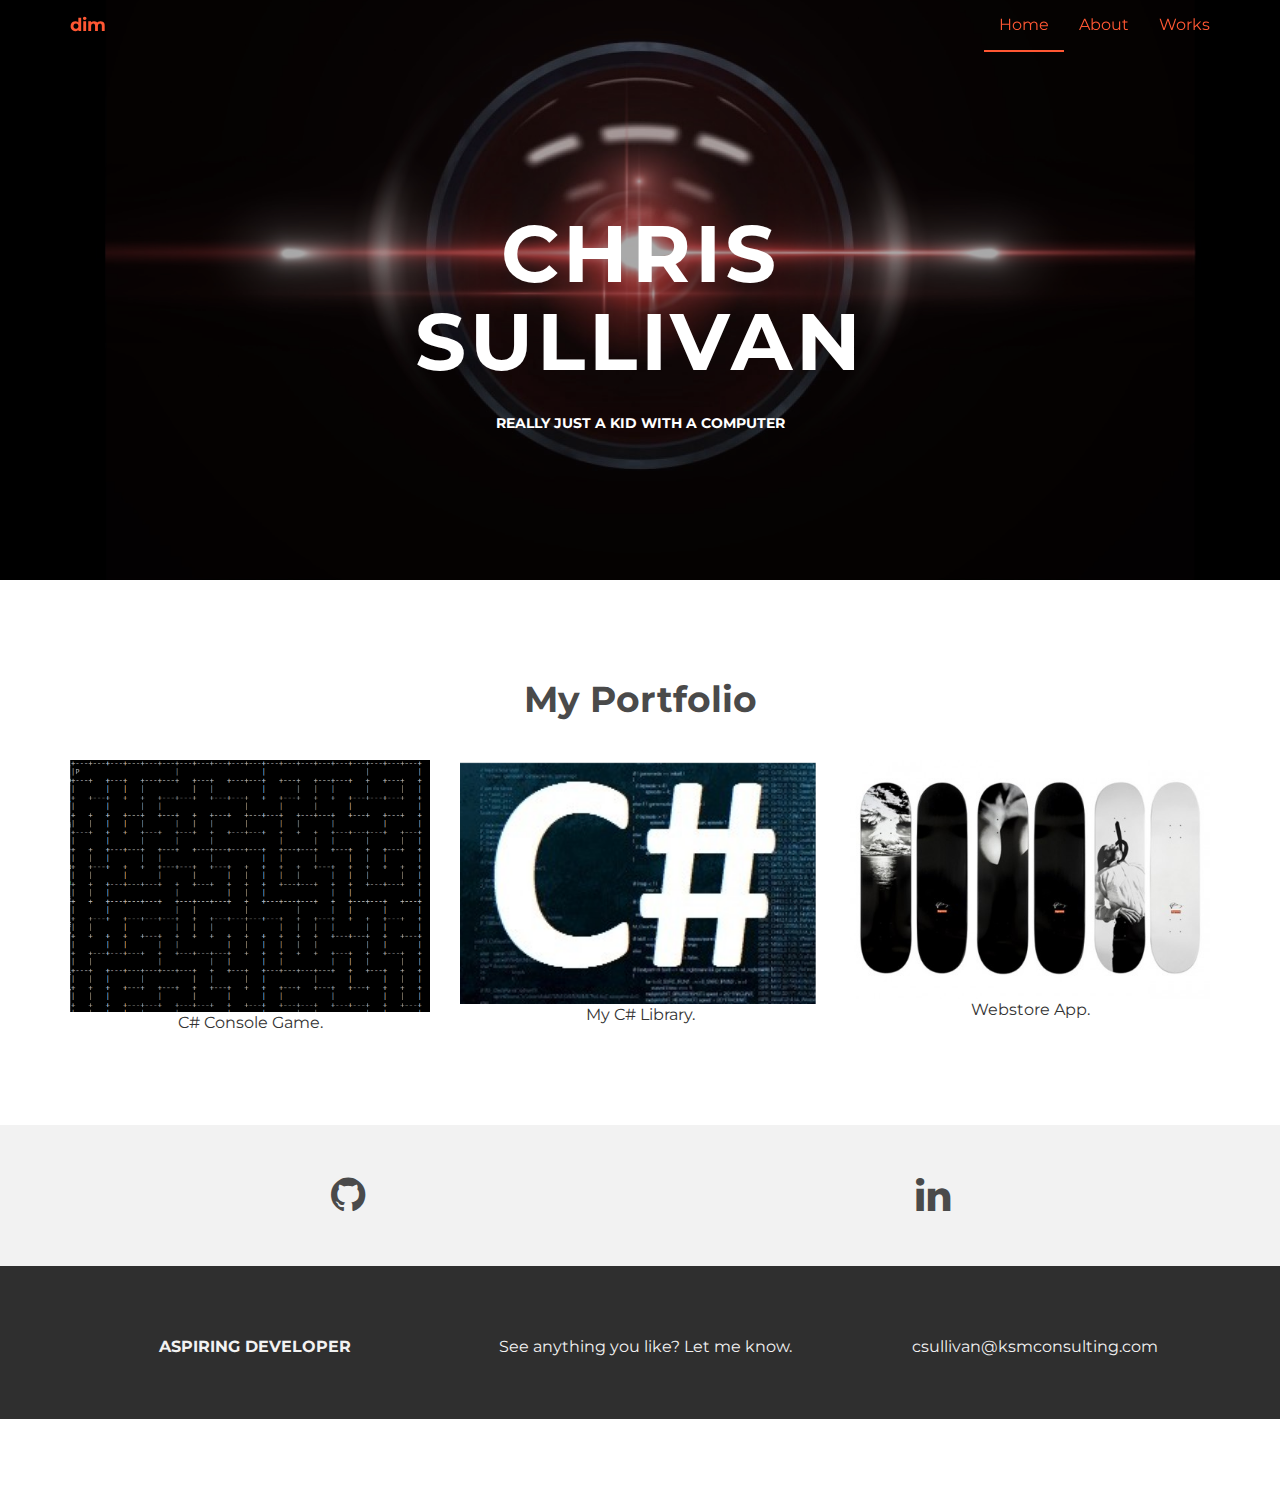
<file: index.html>
<!DOCTYPE html>
<html lang="en">
  <head>
    <meta charset="utf-8">
    <meta http-equiv="X-UA-Compatible" content="IE=edge">
    <meta name="viewport" content="width=device-width, initial-scale=1">
    <meta name="description" content="">
    <meta name="author" content="">
    <link rel="shortcut icon" href="assets/ico/favicon.ico">

    <title>Chris Sullivan</title>

    <!-- Bootstrap core CSS -->
    <link href="assets/css/bootstrap.css" rel="stylesheet">

    <!-- Custom styles for this template -->
    <link href="assets/css/style.css" rel="stylesheet">
    <link href="assets/css/font-awesome.min.css" rel="stylesheet">

    <!-- Just for debugging purposes. Don't actually copy this line! -->
    <!--[if lt IE 9]><script src="../../assets/js/ie8-responsive-file-warning.js"></script><![endif]-->

    <!-- HTML5 shim and Respond.js IE8 support of HTML5 elements and media queries -->
    <!--[if lt IE 9]>
      <script src="https://oss.maxcdn.com/libs/html5shiv/3.7.0/html5shiv.js"></script>
      <script src="https://oss.maxcdn.com/libs/respond.js/1.4.2/respond.min.js"></script>
    <![endif]-->
  </head>

  <body>

    <!-- Static navbar -->
	<div class="navbar navbar-default navbar-fixed-top" role="navigation">
      <div class="container">
        <div class="navbar-header">
          <button type="button" class="navbar-toggle" data-toggle="collapse" data-target=".navbar-collapse">
            <span class="sr-only">Toggle navigation</span>
            <span class="icon-bar"></span>
            <span class="icon-bar"></span>
            <span class="icon-bar"></span>
          </button>
          <a class="navbar-brand" href="index.html">dim</a>
        </div>
        <div class="navbar-collapse collapse">
          <ul class="nav navbar-nav navbar-right">
            <li class="active"><a href="index.html">Home</a></li>
            <li><a href="about.html">About</a></li>
            <li><a href="#works">Works</a></li>
          </ul>
        </div><!--/.nav-collapse -->
      </div>
    </div>

	
	<div id="headerwrap">
	    <div class="container">
			<div class="row">
				<div class="col-lg-6 col-lg-offset-3">
					<h1>CHRIS SULLIVAN</h1>
					<h5 id="coloroverride">REALLY JUST A KID WITH A COMPUTER</h5>
				</div>
			</div><! --/row -->
	    </div> <!-- /container -->
	</div><! --/headerwrap -->



	
	<section id="works"></section>
	<div class="container">
		<div class="row centered mt mb">
			<h1>My Portfolio</h1>
			
			<div class="col-lg-4 col-md-4 col-sm-4 gallery">
				<a href="work.html"><img src="assets/img/portfolio/maze.PNG" class="img-responsive"></a>
				<p>C# Console Game.</p>
			</div>
			<div class="col-lg-4 col-md-4 col-sm-4 gallery">
				<a href="work.html"><img src="assets/img/portfolio/Clogo.png" class="img-responsive" style="width: 600px;"></a>
				<p>My C# Library.</p>
			</div>
			<div class="col-lg-4 col-md-4 col-sm-4 gallery">
				<a href="work.html"><img src="assets/img/portfolio/skate.png" class="img-responsive"></a>
				<p>Webstore App.</p>
			</div>
		</div><! --/row -->
	</div><! --/container -->
	
	<div id="social">
		<div class="container">
			<div class="row centered">
				
				<div class="col-lg-6">
					<a href="https://github.com/csullivanksmc"><i class="fa fa-github"></i></a>
				</div>
				<div class="col-lg-6">
					<a href="#"><i class="fa fa-linkedin"></i></a>
				</div>
				
			
			</div><! --/row -->
		</div><! --/container -->
	</div><! --/social -->

	<div id="footerwrap">
		<div class="container">
			<div class="row centered">
				<div class="col-lg-4">
					<p><b>ASPIRING DEVELOPER</b></p>
				</div>
			
				<div class="col-lg-4">
					<p>See anything you like? Let me know.</p>
				</div>
				<div class="col-lg-4">
					<p>csullivan@ksmconsulting.com</p>
				</div>
			</div>
		</div>
	</div><! --/footerwrap -->
	


    <!-- Bootstrap core JavaScript
    ================================================== -->
    <!-- Placed at the end of the document so the pages load faster -->
    <script src="https://ajax.googleapis.com/ajax/libs/jquery/1.11.0/jquery.min.js"></script>
    <script src="assets/js/bootstrap.min.js"></script>
  </body>
</html>
</file>
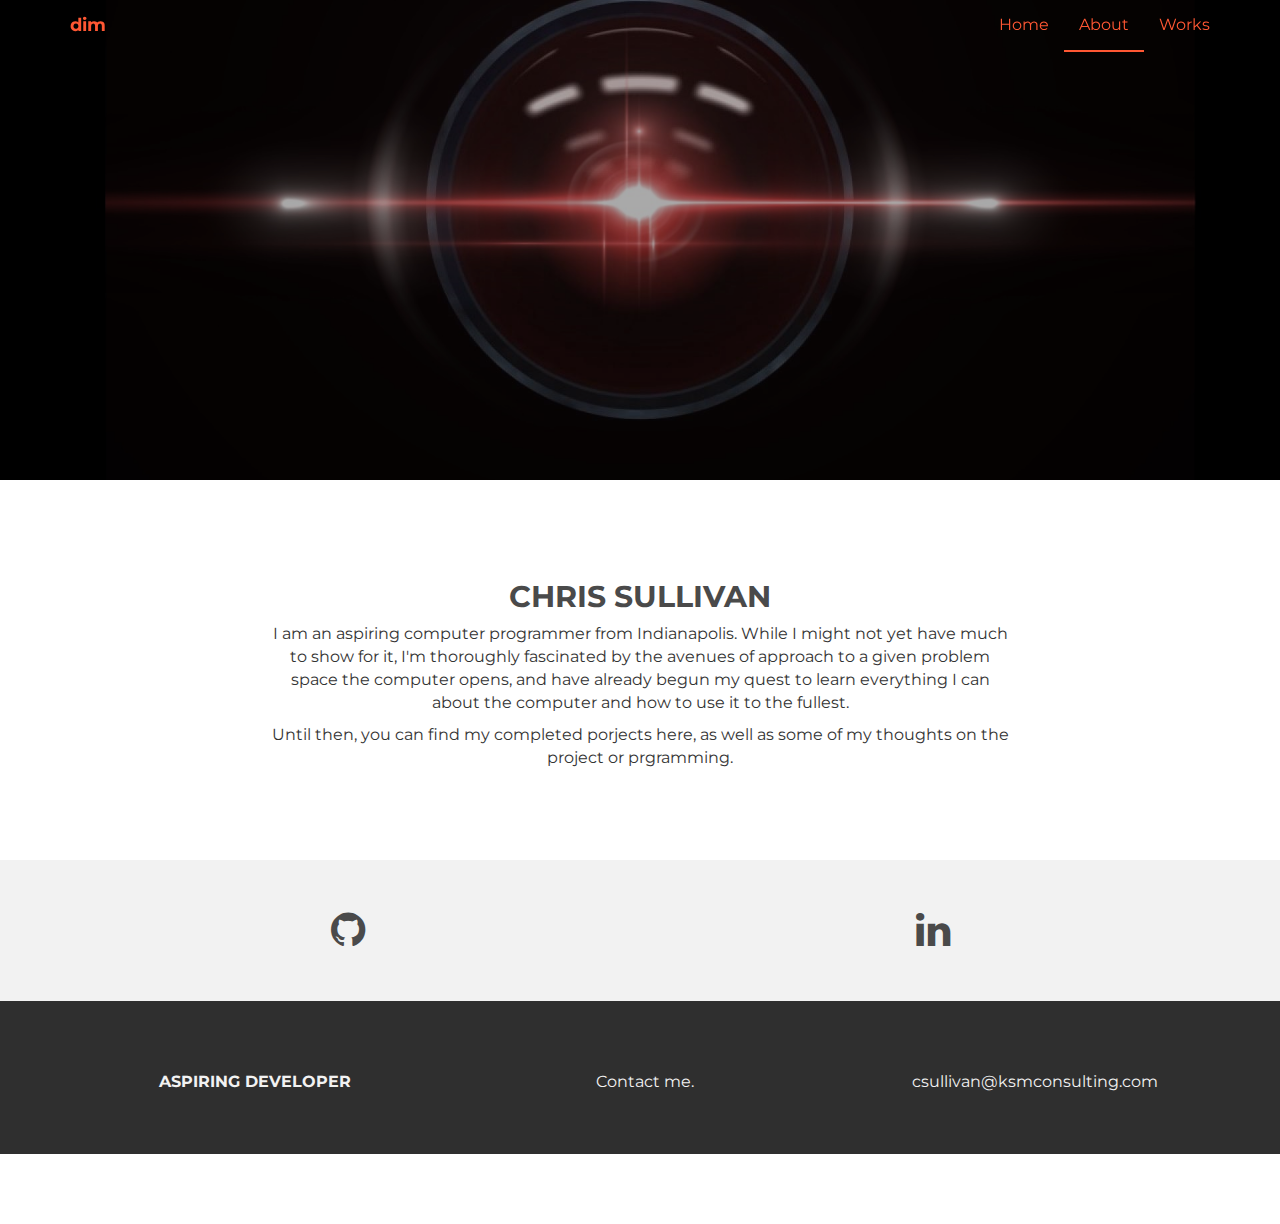
<file: about.html>
<!DOCTYPE html>
<html lang="en">
  <head>
    <meta charset="utf-8">
    <meta http-equiv="X-UA-Compatible" content="IE=edge">
    <meta name="viewport" content="width=device-width, initial-scale=1">
    <meta name="description" content="">
    <meta name="author" content="">
    <link rel="shortcut icon" href="assets/ico/favicon.ico">

    <title>Chris Sullivan</title>

    <!-- Bootstrap core CSS -->
    <link href="assets/css/bootstrap.css" rel="stylesheet">

    <!-- Custom styles for this template -->
    <link href="assets/css/style.css" rel="stylesheet">
    <link href="assets/css/font-awesome.min.css" rel="stylesheet">

    <!-- Just for debugging purposes. Don't actually copy this line! -->
    <!--[if lt IE 9]><script src="../../assets/js/ie8-responsive-file-warning.js"></script><![endif]-->

    <!-- HTML5 shim and Respond.js IE8 support of HTML5 elements and media queries -->
    <!--[if lt IE 9]>
      <script src="https://oss.maxcdn.com/libs/html5shiv/3.7.0/html5shiv.js"></script>
      <script src="https://oss.maxcdn.com/libs/respond.js/1.4.2/respond.min.js"></script>
    <![endif]-->
  </head>

  <body>

    <!-- Static navbar -->
    <div class="navbar navbar-default navbar-fixed-top" role="navigation">
      <div class="container">
        <div class="navbar-header">
          <button type="button" class="navbar-toggle" data-toggle="collapse" data-target=".navbar-collapse">
            <span class="sr-only">Toggle navigation</span>
            <span class="icon-bar"></span>
            <span class="icon-bar"></span>
            <span class="icon-bar"></span>
          </button>
          <a class="navbar-brand" href="index.html">dim</a>
        </div>
        <div class="navbar-collapse collapse">
          <ul class="nav navbar-nav navbar-right">
            <li><a href="index.html">Home</a></li>
            <li class="active"><a href="about.html">About</a></li>
            <li><a href="index.html#works">Works</a></li>
          </ul>
        </div><!--/.nav-collapse -->
      </div>
    </div>


	<div id="aboutwrap">
	    <div class="container">
			<div class="row">
				<div class="col-lg-6 col-lg-offset-3">
				</div>
			</div><! --/row -->
	    </div> <!-- /container -->
	</div><! --/aboutwrap -->
	
	<div class="container">
		<div class="row centered mt mb">
			<div class="col-lg-8 col-lg-offset-2">
				<h2>CHRIS SULLIVAN</h2>
				<p>I am an aspiring computer programmer from Indianapolis. While I might not yet have much to show for it, I'm thoroughly fascinated by the avenues of approach to a given problem space the computer opens, and have already begun my quest to learn everything I can about the computer and how to use it to the fullest.</p>
				<p>Until then, you can find my completed porjects here, as well as some of my thoughts on the project or prgramming.</p>
				
			</div>

		</div><! --/row -->
	</div><! --/container -->
	
	<div id="social">
		<div class="container">
			<div class="row centered">
				<div class="col-lg-6">
					<a href="https://github.com/csullivanksmc"><i class="fa fa-github"></i></a>
				</div>
				<div class="col-lg-6">
					<a href="#"><i class="fa fa-linkedin"></i></a>
				</div>
			
			</div><! --/row -->
		</div><! --/container -->
	</div><! --/social -->

	<div id="footerwrap">
		<div class="container">
			<div class="row centered">
				<div class="col-lg-4">
					<p><b>ASPIRING DEVELOPER</b></p>
				</div>
			
				<div class="col-lg-4">
					<p>Contact me.</p>
				</div>
				<div class="col-lg-4">
					<p>csullivan@ksmconsulting.com</p>
				</div>
			
			</div>
		
		</div>
	</div><! --/footerwrap -->
	


    <!-- Bootstrap core JavaScript
    ================================================== -->
    <!-- Placed at the end of the document so the pages load faster -->
    <script src="https://ajax.googleapis.com/ajax/libs/jquery/1.11.0/jquery.min.js"></script>
    <script src="assets/js/bootstrap.min.js"></script>
  </body>
</html>
</file>
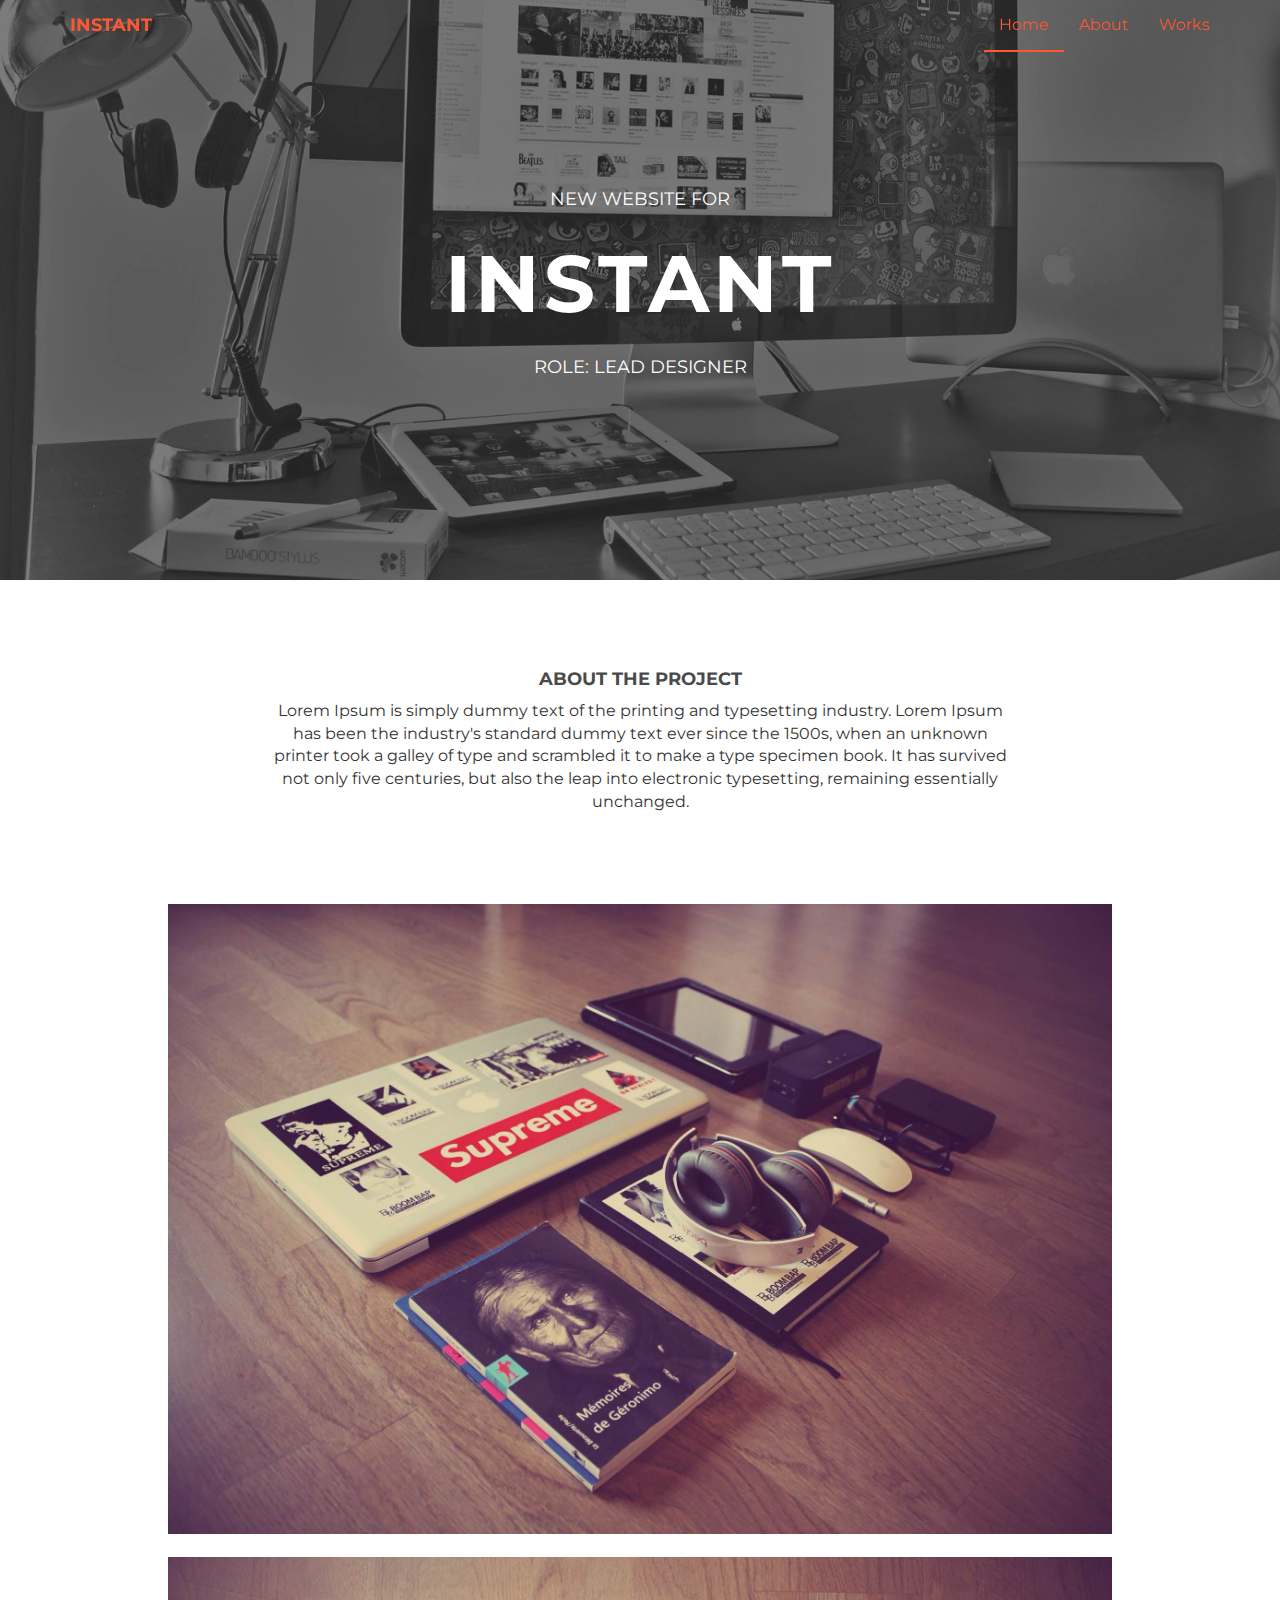
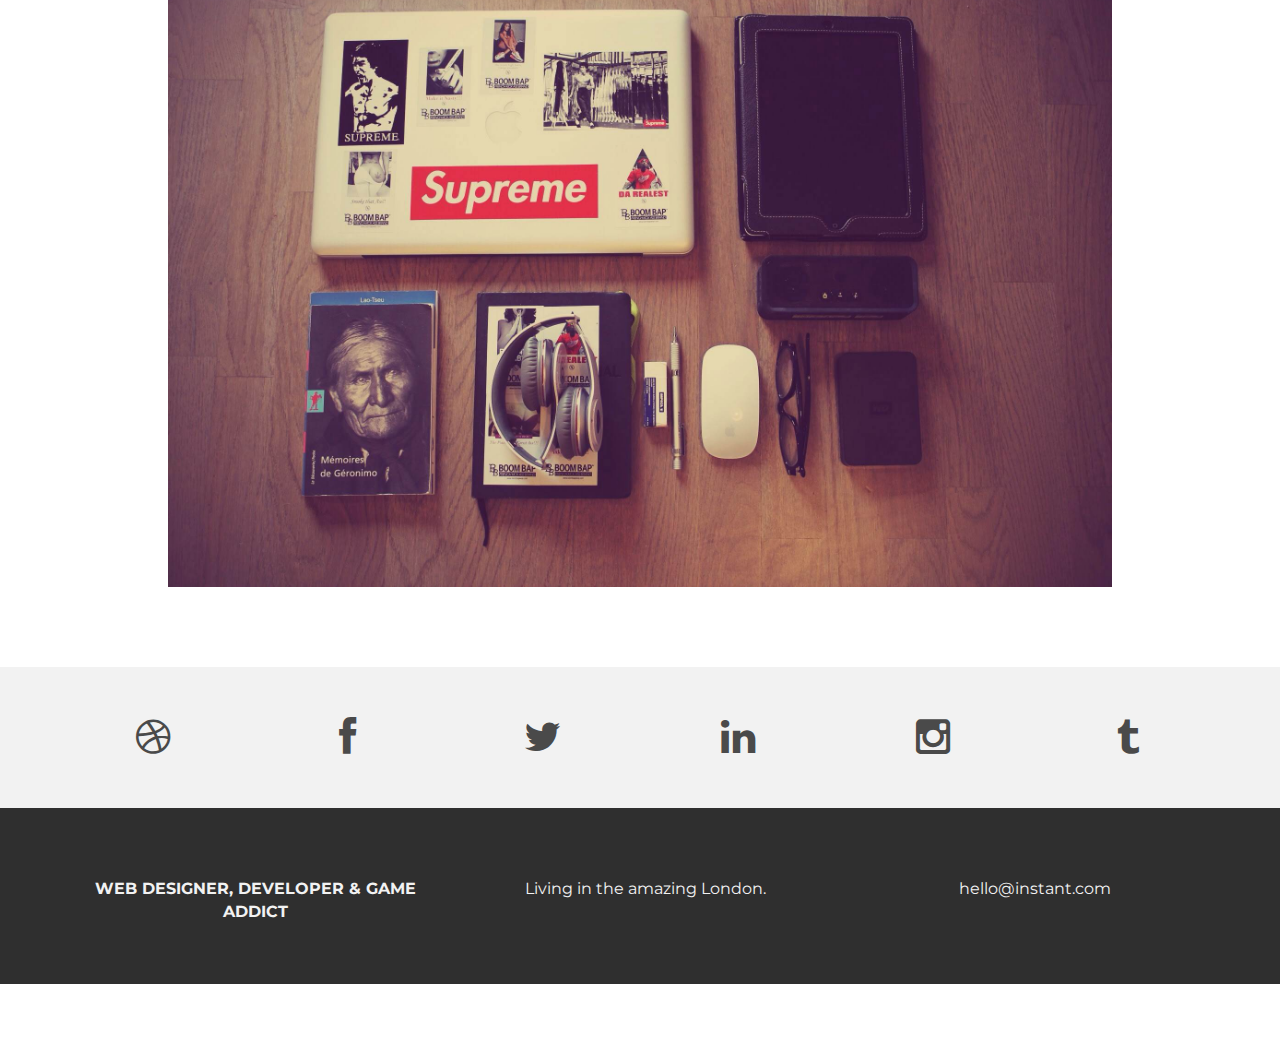
<file: work.html>
<!DOCTYPE html>
<html lang="en">
  <head>
    <meta charset="utf-8">
    <meta http-equiv="X-UA-Compatible" content="IE=edge">
    <meta name="viewport" content="width=device-width, initial-scale=1">
    <meta name="description" content="">
    <meta name="author" content="">
    <link rel="shortcut icon" href="assets/ico/favicon.ico">

    <title>Chris Sullivan</title>

    <!-- Bootstrap core CSS -->
    <link href="assets/css/bootstrap.css" rel="stylesheet">

    <!-- Custom styles for this template -->
    <link href="assets/css/style.css" rel="stylesheet">
    <link href="assets/css/font-awesome.min.css" rel="stylesheet">

    <!-- Just for debugging purposes. Don't actually copy this line! -->
    <!--[if lt IE 9]><script src="../../assets/js/ie8-responsive-file-warning.js"></script><![endif]-->

    <!-- HTML5 shim and Respond.js IE8 support of HTML5 elements and media queries -->
    <!--[if lt IE 9]>
      <script src="https://oss.maxcdn.com/libs/html5shiv/3.7.0/html5shiv.js"></script>
      <script src="https://oss.maxcdn.com/libs/respond.js/1.4.2/respond.min.js"></script>
    <![endif]-->
  </head>

  <body>

    <!-- Static navbar -->
    <div class="navbar navbar-default navbar-fixed-top" role="navigation">
      <div class="container">
        <div class="navbar-header">
          <button type="button" class="navbar-toggle" data-toggle="collapse" data-target=".navbar-collapse">
            <span class="sr-only">Toggle navigation</span>
            <span class="icon-bar"></span>
            <span class="icon-bar"></span>
            <span class="icon-bar"></span>
          </button>
          <a class="navbar-brand" href="index.html">INSTANT</a>
        </div>
        <div class="navbar-collapse collapse">
          <ul class="nav navbar-nav navbar-right">
            <li class="active"><a href="index.html">Home</a></li>
            <li><a href="about.html">About</a></li>
            <li><a href="#works">Works</a></li>
          </ul>
        </div><!--/.nav-collapse -->
      </div>
    </div>


	<div id="workwrap">
	    <div class="container">
			<div class="row">
				<div class="col-lg-6 col-lg-offset-3">
					<h4>NEW WEBSITE FOR</h4>
					<h1>INSTANT</h1>
					<h4>ROLE: LEAD DESIGNER</h4>
				</div>
			</div><! --/row -->
	    </div> <!-- /container -->
	</div><! --/workwrap -->
	
	<section id="works"></section>
	<div class="container">
		<div class="row centered mt mb">
			<div class="col-lg-8 col-lg-offset-2">
				<h4>ABOUT THE PROJECT</h4>
				<p>Lorem Ipsum is simply dummy text of the printing and typesetting industry. Lorem Ipsum has been the industry's standard dummy text ever since the 1500s, when an unknown printer took a galley of type and scrambled it to make a type specimen book. It has survived not only five centuries, but also the leap into electronic typesetting, remaining essentially unchanged.</p>
			</div>
			<div class="col-lg-10 col-lg-offset-1 mt">
				<img class="img-responsive" src="assets/img/pr01.jpg">
				<br>
				<img class="img-responsive" src="assets/img/pr02.jpg">
			</div>

		</div><! --/row -->
	</div><! --/container -->
	
	<div id="social">
		<div class="container">
			<div class="row centered">
				<div class="col-lg-2">
					<a href="#"><i class="fa fa-dribbble"></i></a>
				</div>
				<div class="col-lg-2">
					<a href="#"><i class="fa fa-facebook"></i></a>
				</div>
				<div class="col-lg-2">
					<a href="#"><i class="fa fa-twitter"></i></a>
				</div>
				<div class="col-lg-2">
					<a href="#"><i class="fa fa-linkedin"></i></a>
				</div>
				<div class="col-lg-2">
					<a href="#"><i class="fa fa-instagram"></i></a>
				</div>
				<div class="col-lg-2">
					<a href="#"><i class="fa fa-tumblr"></i></a>
				</div>
			
			</div><! --/row -->
		</div><! --/container -->
	</div><! --/social -->

	<div id="footerwrap">
		<div class="container">
			<div class="row centered">
				<div class="col-lg-4">
					<p><b>WEB DESIGNER, DEVELOPER & GAME ADDICT</b></p>
				</div>
			
				<div class="col-lg-4">
					<p>Living in the amazing London.</p>
				</div>
				<div class="col-lg-4">
					<p>hello@instant.com</p>
				</div>
			
			</div>
		
		</div>
	</div><! --/footerwrap -->
	


    <!-- Bootstrap core JavaScript
    ================================================== -->
    <!-- Placed at the end of the document so the pages load faster -->
    <script src="https://ajax.googleapis.com/ajax/libs/jquery/1.11.0/jquery.min.js"></script>
    <script src="assets/js/bootstrap.min.js"></script>
  </body>
</html>
</file>
<file: assets/css/style.css>
/*
 * Author: Carlos Alvarez
 * URL: http://Alvarez.is
 *
 * Project Name: NYC Design
 * Version: 1.0
 * Date: 04-20-2014
 * URL: 
 */


/* ==========================================================================
   Base Styles, Bootstrap Modifications & Fonts Import
   ========================================================================== */

@import url(http://fonts.googleapis.com/css?family=Montserrat:400,700);


::-moz-selection {
    background: #f2c2c9;
    color: #a4003a;
    text-shadow: none;
}

::selection {
    background: #16a085;
    color: #a4003a;
    text-shadow: none;
}

/*
 * A better looking default horizontal rule
 */

 hr {
    display: block;
    height: 1px;
    border: 0;
    border-top: 1px solid #ccc;
    margin: 1em 0;
    padding: 0;
}

.centered {
	text-align: center
}

.mt {
	margin-top: 80px;
}

.mb {
	margin-bottom: 80px;
}

/* ==========================================================================
   General styles
   ========================================================================== */


body {
    font-family: 'Montserrat', sans-serif;
    font-weight: 400;
    font-size: 16px;

    -webkit-font-smoothing: antialiased;
    -webkit-overflow-scrolling: touch;
}

h1, h2, h3, h4, h5, h6 {
	font-weight: 700;
    color: #4a4a4a;
}

#coloroverride{
	color: white;
}


.navbar-brand {
	font-weight: 700;
}

.navbar-default .navbar-brand {
	color: #FF5733;
}

.navbar-default {
	background-color: transparent;
	border-color: transparent;
}

.navbar-default .navbar-nav > .active > a, .navbar-default .navbar-nav > .active > a:hover, .navbar-default .navbar-nav > .active > a:focus {
	color: #FF5733;
	background-color: transparent;
	border-bottom: 2px solid #FF5733
}

.navbar-default .navbar-nav > li > a {
	color: #FF5733;
}

/* ==========================================================================
   Wrap Sections
   ========================================================================== */

#headerwrap {
	background: url(../img/newhal.png) no-repeat center top;
	margin-top: -70px;
	padding-top: 250px;
	text-align:center;
	background-attachment: relative;
	background-position: center center;
	min-height: 650px;
	width: 100%;
	
    -webkit-background-size: 100%;
    -moz-background-size: 100%;
    -o-background-size: 100%;
    background-size: 100%;

    -webkit-background-size: cover;
    -moz-background-size: cover;
    -o-background-size: cover;
    background-size: cover;
}


#headerwrap h1 {
	color:#ffffff;
	padding-top: 10px;
	padding-bottom: 20px;
	letter-spacing: 4px;
	font-size: 80px;
	font-weight: bold;
}

#headerwrap h4 {
	font-weight: 400;
	color: #ffffff
}

#social {
	padding-top: 50px;
	padding-bottom: 50px;
	background-color: #f2f2f2;
}

#social i {
	font-size: 40px;
	color: #4a4a4a
}

#social i:hover {
	color: #FF5733
}

#footerwrap {
	padding-top: 70px;
	padding-bottom: 50px;
	background-color: #2f2f2f;
}

#footerwrap p {
	color: #f2f2f2;
	margin-left: 10px;
}

#workwrap {	
	background: url(../img/work.jpg) no-repeat center top;
	margin-top: -70px;
	padding-top: 250px;
	text-align:center;
	background-attachment: relative;
	background-position: center center;
	min-height: 650px;
	width: 100%;
	
    -webkit-background-size: 100%;
    -moz-background-size: 100%;
    -o-background-size: 100%;
    background-size: 100%;

    -webkit-background-size: cover;
    -moz-background-size: cover;
    -o-background-size: cover;
    background-size: cover;
}

#workwrap h1 {
	color:#ffffff;
	padding-top: 10px;
	padding-bottom: 20px;
	letter-spacing: 4px;
	font-size: 80px;
	font-weight: bold;
}

#workwrap h4 {
	font-weight: 400;
	color: #ffffff
}

#aboutwrap {	
	background: url(../img/newhal.png) no-repeat center top;
	margin-top: -70px;
	padding-top: 250px;
	text-align:center;
	background-attachment: relative;
	background-position: center center;
	min-height: 550px;
	width: 100%;
	
    -webkit-background-size: 100%;
    -moz-background-size: 100%;
    -o-background-size: 100%;
    background-size: 100%;

    -webkit-background-size: cover;
    -moz-background-size: cover;
    -o-background-size: cover;
    background-size: cover;
}




/* Gallery */
.gallery {
	margin-top: 30px;
}

.gallery img:hover {
	opacity: 0.4;
}
</file>
